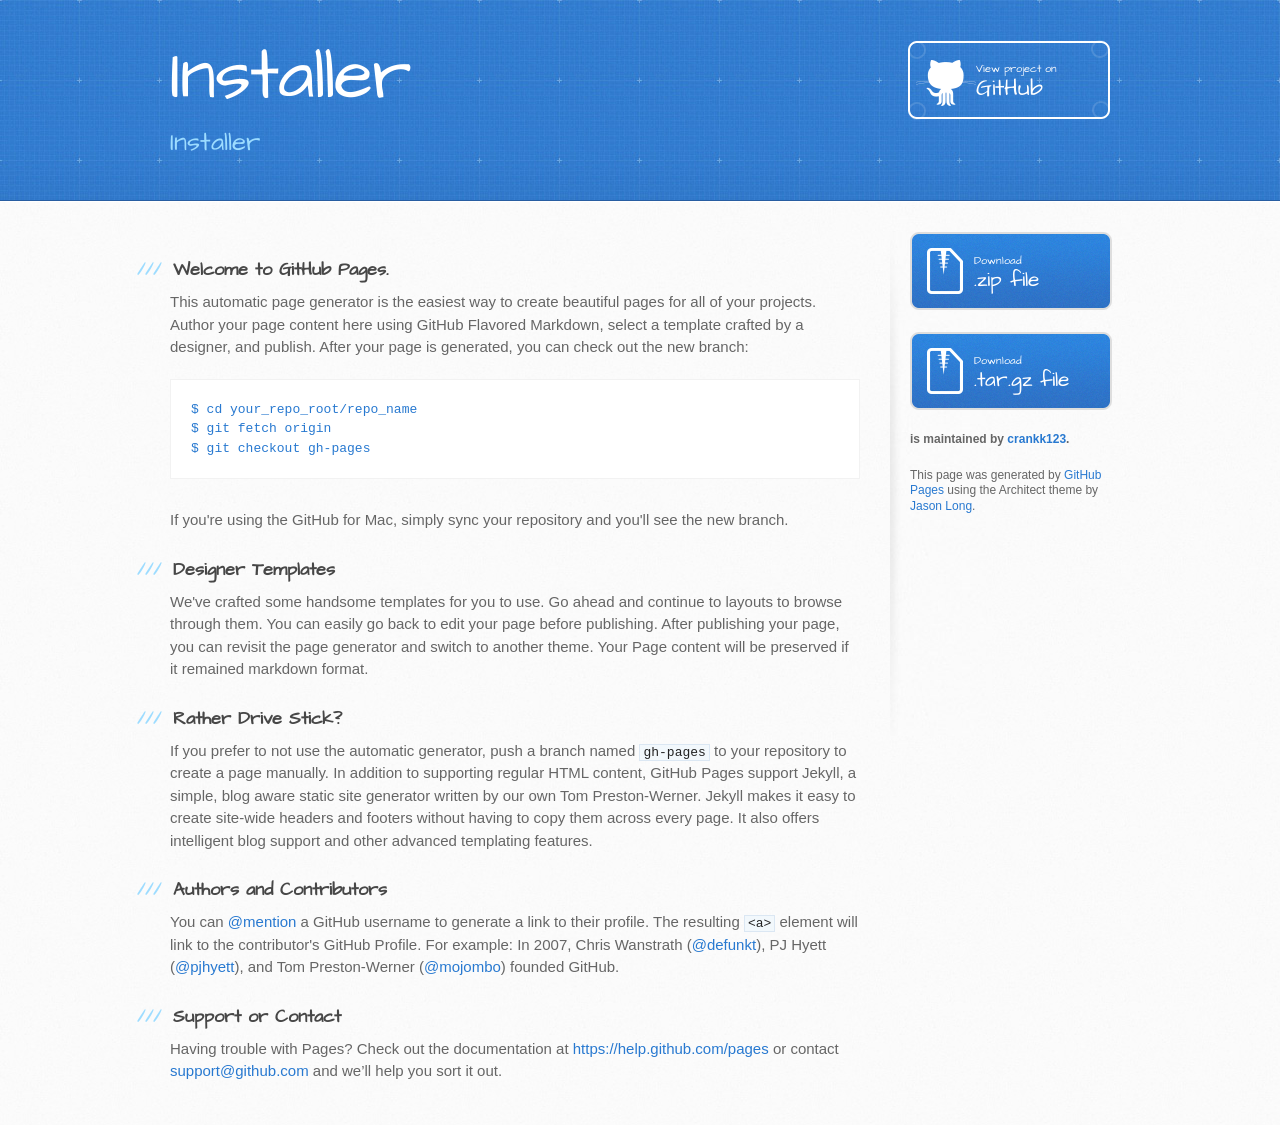
<file: index.html>
<!DOCTYPE html>
<html>
  <head>
    <meta charset='utf-8'>
    <meta http-equiv="X-UA-Compatible" content="chrome=1">
    <meta name="viewport" content="width=device-width, initial-scale=1, maximum-scale=1">
    <link href='https://fonts.googleapis.com/css?family=Architects+Daughter' rel='stylesheet' type='text/css'>
    <link rel="stylesheet" type="text/css" href="stylesheets/stylesheet.css" media="screen">
    <link rel="stylesheet" type="text/css" href="stylesheets/pygment_trac.css" media="screen">
    <link rel="stylesheet" type="text/css" href="stylesheets/print.css" media="print">

    <!--[if lt IE 9]>
    <script src="//html5shiv.googlecode.com/svn/trunk/html5.js"></script>
    <![endif]-->

    <title>Installer by crankk123</title>
  </head>

  <body>
    <header>
      <div class="inner">
        <h1>Installer</h1>
        <h2>Installer</h2>
        <a href="https://github.com/crankk123/installer" class="button"><small>View project on</small> GitHub</a>
      </div>
    </header>

    <div id="content-wrapper">
      <div class="inner clearfix">
        <section id="main-content">
          <h3>
<a id="welcome-to-github-pages" class="anchor" href="#welcome-to-github-pages" aria-hidden="true"><span class="octicon octicon-link"></span></a>Welcome to GitHub Pages.</h3>

<p>This automatic page generator is the easiest way to create beautiful pages for all of your projects. Author your page content here using GitHub Flavored Markdown, select a template crafted by a designer, and publish. After your page is generated, you can check out the new branch:</p>

<pre><code>$ cd your_repo_root/repo_name
$ git fetch origin
$ git checkout gh-pages
</code></pre>

<p>If you're using the GitHub for Mac, simply sync your repository and you'll see the new branch.</p>

<h3>
<a id="designer-templates" class="anchor" href="#designer-templates" aria-hidden="true"><span class="octicon octicon-link"></span></a>Designer Templates</h3>

<p>We've crafted some handsome templates for you to use. Go ahead and continue to layouts to browse through them. You can easily go back to edit your page before publishing. After publishing your page, you can revisit the page generator and switch to another theme. Your Page content will be preserved if it remained markdown format.</p>

<h3>
<a id="rather-drive-stick" class="anchor" href="#rather-drive-stick" aria-hidden="true"><span class="octicon octicon-link"></span></a>Rather Drive Stick?</h3>

<p>If you prefer to not use the automatic generator, push a branch named <code>gh-pages</code> to your repository to create a page manually. In addition to supporting regular HTML content, GitHub Pages support Jekyll, a simple, blog aware static site generator written by our own Tom Preston-Werner. Jekyll makes it easy to create site-wide headers and footers without having to copy them across every page. It also offers intelligent blog support and other advanced templating features.</p>

<h3>
<a id="authors-and-contributors" class="anchor" href="#authors-and-contributors" aria-hidden="true"><span class="octicon octicon-link"></span></a>Authors and Contributors</h3>

<p>You can <a href="https://github.com/blog/821" class="user-mention">@mention</a> a GitHub username to generate a link to their profile. The resulting <code>&lt;a&gt;</code> element will link to the contributor's GitHub Profile. For example: In 2007, Chris Wanstrath (<a href="https://github.com/defunkt" class="user-mention">@defunkt</a>), PJ Hyett (<a href="https://github.com/pjhyett" class="user-mention">@pjhyett</a>), and Tom Preston-Werner (<a href="https://github.com/mojombo" class="user-mention">@mojombo</a>) founded GitHub.</p>

<h3>
<a id="support-or-contact" class="anchor" href="#support-or-contact" aria-hidden="true"><span class="octicon octicon-link"></span></a>Support or Contact</h3>

<p>Having trouble with Pages? Check out the documentation at <a href="https://help.github.com/pages">https://help.github.com/pages</a> or contact <a href="mailto:support@github.com">support@github.com</a> and we’ll help you sort it out.</p>
        </section>

        <aside id="sidebar">
          <a href="https://github.com/crankk123/installer/zipball/master" class="button">
            <small>Download</small>
            .zip file
          </a>
          <a href="https://github.com/crankk123/installer/tarball/master" class="button">
            <small>Download</small>
            .tar.gz file
          </a>

          <p class="repo-owner"><a href="https://github.com/crankk123/installer"></a> is maintained by <a href="https://github.com/crankk123">crankk123</a>.</p>

          <p>This page was generated by <a href="https://pages.github.com">GitHub Pages</a> using the Architect theme by <a href="https://twitter.com/jasonlong">Jason Long</a>.</p>
        </aside>
      </div>
    </div>

  
  </body>
</html>
</file>
<file: stylesheets/pygment_trac.css>
.highlight  { background: #ffffff; }
.highlight .c { color: #999988; font-style: italic } /* Comment */
.highlight .err { color: #a61717; background-color: #e3d2d2 } /* Error */
.highlight .k { font-weight: bold } /* Keyword */
.highlight .o { font-weight: bold } /* Operator */
.highlight .cm { color: #999988; font-style: italic } /* Comment.Multiline */
.highlight .cp { color: #999999; font-weight: bold } /* Comment.Preproc */
.highlight .c1 { color: #999988; font-style: italic } /* Comment.Single */
.highlight .cs { color: #999999; font-weight: bold; font-style: italic } /* Comment.Special */
.highlight .gd { color: #000000; background-color: #ffdddd } /* Generic.Deleted */
.highlight .gd .x { color: #000000; background-color: #ffaaaa } /* Generic.Deleted.Specific */
.highlight .ge { font-style: italic } /* Generic.Emph */
.highlight .gr { color: #aa0000 } /* Generic.Error */
.highlight .gh { color: #999999 } /* Generic.Heading */
.highlight .gi { color: #000000; background-color: #ddffdd } /* Generic.Inserted */
.highlight .gi .x { color: #000000; background-color: #aaffaa } /* Generic.Inserted.Specific */
.highlight .go { color: #888888 } /* Generic.Output */
.highlight .gp { color: #555555 } /* Generic.Prompt */
.highlight .gs { font-weight: bold } /* Generic.Strong */
.highlight .gu { color: #800080; font-weight: bold; } /* Generic.Subheading */
.highlight .gt { color: #aa0000 } /* Generic.Traceback */
.highlight .kc { font-weight: bold } /* Keyword.Constant */
.highlight .kd { font-weight: bold } /* Keyword.Declaration */
.highlight .kn { font-weight: bold } /* Keyword.Namespace */
.highlight .kp { font-weight: bold } /* Keyword.Pseudo */
.highlight .kr { font-weight: bold } /* Keyword.Reserved */
.highlight .kt { color: #445588; font-weight: bold } /* Keyword.Type */
.highlight .m { color: #009999 } /* Literal.Number */
.highlight .s { color: #d14 } /* Literal.String */
.highlight .na { color: #008080 } /* Name.Attribute */
.highlight .nb { color: #0086B3 } /* Name.Builtin */
.highlight .nc { color: #445588; font-weight: bold } /* Name.Class */
.highlight .no { color: #008080 } /* Name.Constant */
.highlight .ni { color: #800080 } /* Name.Entity */
.highlight .ne { color: #990000; font-weight: bold } /* Name.Exception */
.highlight .nf { color: #990000; font-weight: bold } /* Name.Function */
.highlight .nn { color: #555555 } /* Name.Namespace */
.highlight .nt { color: #000080 } /* Name.Tag */
.highlight .nv { color: #008080 } /* Name.Variable */
.highlight .ow { font-weight: bold } /* Operator.Word */
.highlight .w { color: #bbbbbb } /* Text.Whitespace */
.highlight .mf { color: #009999 } /* Literal.Number.Float */
.highlight .mh { color: #009999 } /* Literal.Number.Hex */
.highlight .mi { color: #009999 } /* Literal.Number.Integer */
.highlight .mo { color: #009999 } /* Literal.Number.Oct */
.highlight .sb { color: #d14 } /* Literal.String.Backtick */
.highlight .sc { color: #d14 } /* Literal.String.Char */
.highlight .sd { color: #d14 } /* Literal.String.Doc */
.highlight .s2 { color: #d14 } /* Literal.String.Double */
.highlight .se { color: #d14 } /* Literal.String.Escape */
.highlight .sh { color: #d14 } /* Literal.String.Heredoc */
.highlight .si { color: #d14 } /* Literal.String.Interpol */
.highlight .sx { color: #d14 } /* Literal.String.Other */
.highlight .sr { color: #009926 } /* Literal.String.Regex */
.highlight .s1 { color: #d14 } /* Literal.String.Single */
.highlight .ss { color: #990073 } /* Literal.String.Symbol */
.highlight .bp { color: #999999 } /* Name.Builtin.Pseudo */
.highlight .vc { color: #008080 } /* Name.Variable.Class */
.highlight .vg { color: #008080 } /* Name.Variable.Global */
.highlight .vi { color: #008080 } /* Name.Variable.Instance */
.highlight .il { color: #009999 } /* Literal.Number.Integer.Long */

.type-csharp .highlight .k { color: #0000FF }
.type-csharp .highlight .kt { color: #0000FF }
.type-csharp .highlight .nf { color: #000000; font-weight: normal }
.type-csharp .highlight .nc { color: #2B91AF }
.type-csharp .highlight .nn { color: #000000 }
.type-csharp .highlight .s { color: #A31515 }
.type-csharp .highlight .sc { color: #A31515 }
</file>
<file: stylesheets/print.css>
html, body, div, span, applet, object, iframe,
h1, h2, h3, h4, h5, h6, p, blockquote, pre,
a, abbr, acronym, address, big, cite, code,
del, dfn, em, img, ins, kbd, q, s, samp,
small, strike, strong, sub, sup, tt, var,
b, u, i, center,
dl, dt, dd, ol, ul, li,
fieldset, form, label, legend,
table, caption, tbody, tfoot, thead, tr, th, td,
article, aside, canvas, details, embed,
figure, figcaption, footer, header, hgroup,
menu, nav, output, ruby, section, summary,
time, mark, audio, video {
  padding: 0;
  margin: 0;
  font: inherit;
  font-size: 100%;
  vertical-align: baseline;
  border: 0;
}
/* HTML5 display-role reset for older browsers */
article, aside, details, figcaption, figure,
footer, header, hgroup, menu, nav, section {
  display: block;
}
body {
  line-height: 1;
}
ol, ul {
  list-style: none;
}
blockquote, q {
  quotes: none;
}
blockquote:before, blockquote:after,
q:before, q:after {
  content: '';
  content: none;
}
table {
  border-spacing: 0;
  border-collapse: collapse;
}
body {
  font-family: 'Helvetica Neue', Helvetica, Arial, serif;
  font-size: 13px;
  line-height: 1.5;
  color: #000;
}

a {
  font-weight: bold;
  color: #d5000d;
}

header {
  padding-top: 35px;
  padding-bottom: 10px;
}

header h1 {
  font-size: 48px;
  font-weight: bold;
  line-height: 1.2;
  color: #303030;
  letter-spacing: -1px;
}

header h2 {
  font-size: 24px;
  font-weight: normal;
  line-height: 1.3;
  color: #aaa;
  letter-spacing: -1px;
}
#downloads {
  display: none;
}
#main_content {
  padding-top: 20px;
}

code, pre {
  margin-bottom: 30px;
  font-family: Monaco, "Bitstream Vera Sans Mono", "Lucida Console", Terminal;
  font-size: 12px;
  color: #222;
}

code {
  padding: 0 3px;
}

pre {
  padding: 20px;
  overflow: auto;
  border: solid 1px #ddd;
}
pre code {
  padding: 0;
}

ul, ol, dl {
  margin-bottom: 20px;
}


/* COMMON STYLES */

table {
  width: 100%;
  border: 1px solid #ebebeb;
}

th {
  font-weight: 500;
}

td {
  font-weight: 300;
  text-align: center;
  border: 1px solid #ebebeb;
}

form {
  padding: 20px;
  background: #f2f2f2;

}


/* GENERAL ELEMENT TYPE STYLES */

h1 {
  font-size: 2.8em;
}

h2 {
  margin-bottom: 8px;
  font-size: 22px;
  font-weight: bold;
  color: #303030;
}

h3 {
  margin-bottom: 8px;
  font-size: 18px;
  font-weight: bold;
  color: #d5000d;
}

h4 {
  font-size: 16px;
  font-weight: bold;
  color: #303030;
}

h5 {
  font-size: 1em;
  color: #303030;
}

h6 {
  font-size: .8em;
  color: #303030;
}

p {
  margin-bottom: 20px;
  font-weight: 300;
}

a {
  text-decoration: none;
}

p a {
  font-weight: 400;
}

blockquote {
  padding: 0 0 0 30px;
  margin-bottom: 20px;
  font-size: 1.6em;
  border-left: 10px solid #e9e9e9;
}

ul li {
  padding-left: 20px;
  list-style-position: inside;
  list-style: disc;
}

ol li {
  padding-left: 3px;
  list-style-position: inside;
  list-style: decimal;
}

dl dd {
  font-style: italic;
  font-weight: 100;
}

footer {
  padding-top: 20px;
  padding-bottom: 30px;
  margin-top: 40px;
  font-size: 13px;
  color: #aaa;
}

footer a {
  color: #666;
}

/* MISC */
.clearfix:after {
  display: block;
  height: 0;
  clear: both;
  visibility: hidden;
  content: '.';
}

.clearfix {display: inline-block;}
* html .clearfix {height: 1%;}
.clearfix {display: block;}
</file>
<file: stylesheets/stylesheet.css>
/*! normalize.css v3.0.2 | MIT License | git.io/normalize */

/**
 * 1. Set default font family to sans-serif.
 * 2. Prevent iOS text size adjust after orientation change, without disabling
 *    user zoom.
 */

html {
  font-family: sans-serif; /* 1 */
  -webkit-text-size-adjust: 100%; /* 2 */
  -ms-text-size-adjust: 100%; /* 2 */
}

/**
 * Remove default margin.
 */

body {
  margin: 0;
}

/* HTML5 display definitions
   ========================================================================== */

/**
 * Correct `block` display not defined for any HTML5 element in IE 8/9.
 * Correct `block` display not defined for `details` or `summary` in IE 10/11
 * and Firefox.
 * Correct `block` display not defined for `main` in IE 11.
 */

article,
aside,
details,
figcaption,
figure,
footer,
header,
hgroup,
main,
menu,
nav,
section,
summary {
  display: block;
}

/**
 * 1. Correct `inline-block` display not defined in IE 8/9.
 * 2. Normalize vertical alignment of `progress` in Chrome, Firefox, and Opera.
 */

audio,
canvas,
progress,
video {
  display: inline-block; /* 1 */
  vertical-align: baseline; /* 2 */
}

/**
 * Prevent modern browsers from displaying `audio` without controls.
 * Remove excess height in iOS 5 devices.
 */

audio:not([controls]) {
  display: none;
  height: 0;
}

/**
 * Address `[hidden]` styling not present in IE 8/9/10.
 * Hide the `template` element in IE 8/9/11, Safari, and Firefox < 22.
 */

[hidden],
template {
  display: none;
}

/* Links
   ========================================================================== */

/**
 * Remove the gray background color from active links in IE 10.
 */

a {
  background-color: transparent;
}

/**
 * Improve readability when focused and also mouse hovered in all browsers.
 */

a:active,
a:hover {
  outline: 0;
}

/* Text-level semantics
   ========================================================================== */

/**
 * Address styling not present in IE 8/9/10/11, Safari, and Chrome.
 */

abbr[title] {
  border-bottom: 1px dotted;
}

/**
 * Address style set to `bolder` in Firefox 4+, Safari, and Chrome.
 */

b,
strong {
  font-weight: bold;
}

/**
 * Address styling not present in Safari and Chrome.
 */

dfn {
  font-style: italic;
}

/**
 * Address variable `h1` font-size and margin within `section` and `article`
 * contexts in Firefox 4+, Safari, and Chrome.
 */

h1 {
  margin: 0.67em 0;
  font-size: 2em;
}

/**
 * Address styling not present in IE 8/9.
 */

mark {
  color: #000;
  background: #ff0;
}

/**
 * Address inconsistent and variable font size in all browsers.
 */

small {
  font-size: 80%;
}

/**
 * Prevent `sub` and `sup` affecting `line-height` in all browsers.
 */

sub,
sup {
  position: relative;
  font-size: 75%;
  line-height: 0;
  vertical-align: baseline;
}

sup {
  top: -0.5em;
}

sub {
  bottom: -0.25em;
}

/* Embedded content
   ========================================================================== */

/**
 * Remove border when inside `a` element in IE 8/9/10.
 */

img {
  border: 0;
}

/**
 * Correct overflow not hidden in IE 9/10/11.
 */

svg:not(:root) {
  overflow: hidden;
}

/* Grouping content
   ========================================================================== */

/**
 * Address margin not present in IE 8/9 and Safari.
 */

figure {
  margin: 1em 40px;
}

/**
 * Address differences between Firefox and other browsers.
 */

hr {
  height: 0;
  -moz-box-sizing: content-box;
  box-sizing: content-box;
}

/**
 * Contain overflow in all browsers.
 */

pre {
  overflow: auto;
}

/**
 * Address odd `em`-unit font size rendering in all browsers.
 */

code,
kbd,
pre,
samp {
  font-family: monospace, monospace;
  font-size: 1em;
}

/* Forms
   ========================================================================== */

/**
 * Known limitation: by default, Chrome and Safari on OS X allow very limited
 * styling of `select`, unless a `border` property is set.
 */

/**
 * 1. Correct color not being inherited.
 *    Known issue: affects color of disabled elements.
 * 2. Correct font properties not being inherited.
 * 3. Address margins set differently in Firefox 4+, Safari, and Chrome.
 */

button,
input,
optgroup,
select,
textarea {
  margin: 0; /* 3 */
  font: inherit; /* 2 */
  color: inherit; /* 1 */
}

/**
 * Address `overflow` set to `hidden` in IE 8/9/10/11.
 */

button {
  overflow: visible;
}

/**
 * Address inconsistent `text-transform` inheritance for `button` and `select`.
 * All other form control elements do not inherit `text-transform` values.
 * Correct `button` style inheritance in Firefox, IE 8/9/10/11, and Opera.
 * Correct `select` style inheritance in Firefox.
 */

button,
select {
  text-transform: none;
}

/**
 * 1. Avoid the WebKit bug in Android 4.0.* where (2) destroys native `audio`
 *    and `video` controls.
 * 2. Correct inability to style clickable `input` types in iOS.
 * 3. Improve usability and consistency of cursor style between image-type
 *    `input` and others.
 */

button,
html input[type="button"], /* 1 */
input[type="reset"],
input[type="submit"] {
  -webkit-appearance: button; /* 2 */
  cursor: pointer; /* 3 */
}

/**
 * Re-set default cursor for disabled elements.
 */

button[disabled],
html input[disabled] {
  cursor: default;
}

/**
 * Remove inner padding and border in Firefox 4+.
 */

button::-moz-focus-inner,
input::-moz-focus-inner {
  padding: 0;
  border: 0;
}

/**
 * Address Firefox 4+ setting `line-height` on `input` using `!important` in
 * the UA stylesheet.
 */

input {
  line-height: normal;
}

/**
 * It's recommended that you don't attempt to style these elements.
 * Firefox's implementation doesn't respect box-sizing, padding, or width.
 *
 * 1. Address box sizing set to `content-box` in IE 8/9/10.
 * 2. Remove excess padding in IE 8/9/10.
 */

input[type="checkbox"],
input[type="radio"] {
  box-sizing: border-box; /* 1 */
  padding: 0; /* 2 */
}

/**
 * Fix the cursor style for Chrome's increment/decrement buttons. For certain
 * `font-size` values of the `input`, it causes the cursor style of the
 * decrement button to change from `default` to `text`.
 */

input[type="number"]::-webkit-inner-spin-button,
input[type="number"]::-webkit-outer-spin-button {
  height: auto;
}

/**
 * 1. Address `appearance` set to `searchfield` in Safari and Chrome.
 * 2. Address `box-sizing` set to `border-box` in Safari and Chrome
 *    (include `-moz` to future-proof).
 */

input[type="search"] {
  -webkit-box-sizing: content-box; /* 2 */
  -moz-box-sizing: content-box;
  box-sizing: content-box;
  -webkit-appearance: textfield; /* 1 */
}

/**
 * Remove inner padding and search cancel button in Safari and Chrome on OS X.
 * Safari (but not Chrome) clips the cancel button when the search input has
 * padding (and `textfield` appearance).
 */

input[type="search"]::-webkit-search-cancel-button,
input[type="search"]::-webkit-search-decoration {
  -webkit-appearance: none;
}

/**
 * Define consistent border, margin, and padding.
 */

fieldset {
  padding: 0.35em 0.625em 0.75em;
  margin: 0 2px;
  border: 1px solid #c0c0c0;
}

/**
 * 1. Correct `color` not being inherited in IE 8/9/10/11.
 * 2. Remove padding so people aren't caught out if they zero out fieldsets.
 */

legend {
  padding: 0; /* 2 */
  border: 0; /* 1 */
}

/**
 * Remove default vertical scrollbar in IE 8/9/10/11.
 */

textarea {
  overflow: auto;
}

/**
 * Don't inherit the `font-weight` (applied by a rule above).
 * NOTE: the default cannot safely be changed in Chrome and Safari on OS X.
 */

optgroup {
  font-weight: bold;
}

/* Tables
   ========================================================================== */

/**
 * Remove most spacing between table cells.
 */

table {
  border-spacing: 0;
  border-collapse: collapse;
}

td,
th {
  padding: 0;
}

/* LAYOUT STYLES */
body {
  font-family: 'Helvetica Neue', Helvetica, Arial, serif;
  font-size: 15px;
  font-weight: 400;
  line-height: 1.5;
  color: #666;
  background: #fafafa url(../images/body-bg.jpg) 0 0 repeat;
}

p {
  margin-top: 0;
}

a {
  color: #2879d0;
}
a:hover {
  color: #2268b2;
}

header {
  padding-top: 40px;
  padding-bottom: 40px;
  font-family: 'Architects Daughter', 'Helvetica Neue', Helvetica, Arial, serif;
  background: #2e7bcf url(../images/header-bg.jpg) 0 0 repeat-x;
  border-bottom: solid 1px #275da1;
}

header h1 {
  width: 540px;
  margin-top: 0;
  margin-bottom: 0.2em;
  font-size: 72px;
  font-weight: normal;
  line-height: 1;
  color: #fff;
  letter-spacing: -1px;
}

header h2 {
  width: 540px;
  margin-top: 0;
  margin-bottom: 0;
  font-size: 26px;
  font-weight: normal;
  line-height: 1.3;
  color: #9ddcff;
  letter-spacing: 0;
}

.inner {
  position: relative;
  width: 940px;
  margin: 0 auto;
}

#content-wrapper {
  padding-top: 30px;
  border-top: solid 1px #fff;
}

#main-content {
  float: left;
  width: 690px;
}

#main-content img {
  max-width: 100%;
}

aside#sidebar {
  float: right;
  width: 200px;
  min-height: 504px;
  padding-left: 20px;
  font-size: 12px;
  line-height: 1.3;
  background: transparent url(../images/sidebar-bg.jpg) 0 0 no-repeat;
}

aside#sidebar p.repo-owner,
aside#sidebar p.repo-owner a {
  font-weight: bold;
}

#downloads {
  margin-bottom: 40px;
}

a.button {
  width: 134px;
  height: 58px;
  padding-top: 22px;
  padding-left: 68px;
  font-family: 'Architects Daughter', 'Helvetica Neue', Helvetica, Arial, serif;
  font-size: 23px;
  line-height: 1.2;
  color: #fff;
}
a.button small {
  display: block;
  font-size: 11px;
}
header a.button {
  position: absolute;
  top: 0;
  right: 0;
  background: transparent url(../images/github-button.png) 0 0 no-repeat;
}
aside a.button {
  display: block;
  width: 138px;
  padding-left: 64px;
  margin-bottom: 20px;
  font-size: 21px;
  background: transparent url(../images/download-button.png) 0 0 no-repeat;
}

code, pre {
  margin-bottom: 30px;
  font-family: Monaco, "Bitstream Vera Sans Mono", "Lucida Console", Terminal, monospace;
  font-size: 13px;
  color: #222;
}

code {
  padding: 0 3px;
  background-color: #f2f8fc;
  border: solid 1px #dbe7f3;
}

pre {
  padding: 20px;
  overflow: auto;
  text-shadow: none;
  background: #fff;
  border: solid 1px #f2f2f2;
}
pre code {
  padding: 0;
  color: #2879d0;
  background-color: #fff;
  border: none;
}

ul, ol, dl {
  margin-bottom: 20px;
}


/* COMMON STYLES */

hr {
  height: 0;
  margin-top: 1em;
  margin-bottom: 1em;
  border: 0;
  border-top: solid 1px #ddd;
}

table {
  width: 100%;
  border: 1px solid #ebebeb;
}

th {
  font-weight: 500;
}

td {
  font-weight: 300;
  text-align: center;
  border: 1px solid #ebebeb;
}

form {
  padding: 20px;
  background: #f2f2f2;

}


/* GENERAL ELEMENT TYPE STYLES */

#main-content h1 {
  margin-top: 0;
  margin-bottom: 0;
  font-family: 'Architects Daughter', 'Helvetica Neue', Helvetica, Arial, serif;
  font-size: 2.8em;
  font-weight: normal;
  color: #474747;
  text-indent: 6px;
  letter-spacing: -1px;
}

#main-content h1:before {
  padding-right: 0.3em;
  margin-left: -0.9em;
  color: #9ddcff;
  content: "/";
}

#main-content h2 {
  margin-bottom: 8px;
  font-family: 'Architects Daughter', 'Helvetica Neue', Helvetica, Arial, serif;
  font-size: 22px;
  font-weight: bold;
  color: #474747;
  text-indent: 4px;
}
#main-content h2:before {
  padding-right: 0.3em;
  margin-left: -1.5em;
  content: "//";
  color: #9ddcff;
}

#main-content h3 {
  margin-top: 24px;
  margin-bottom: 8px;
  font-family: 'Architects Daughter', 'Helvetica Neue', Helvetica, Arial, serif;
  font-size: 18px;
  font-weight: bold;
  color: #474747;
  text-indent: 3px;
}

#main-content h3:before {
  padding-right: 0.3em;
  margin-left: -2em;
  content: "///";
  color: #9ddcff;
}

#main-content h4 {
  margin-bottom: 8px;
  font-family: 'Architects Daughter', 'Helvetica Neue', Helvetica, Arial, serif;
  font-size: 15px;
  font-weight: bold;
  color: #474747;
  text-indent: 3px;
}

h4:before {
  padding-right: 0.3em;
  margin-left: -2.8em;
  content: "////";
  color: #9ddcff;
}

#main-content h5 {
  margin-bottom: 8px;
  font-family: 'Architects Daughter', 'Helvetica Neue', Helvetica, Arial, serif;
  font-size: 14px;
  color: #474747;
  text-indent: 3px;
}
h5:before {
  padding-right: 0.3em;
  margin-left: -3.2em;
  content: "/////";
  color: #9ddcff;
}

#main-content h6 {
  margin-bottom: 8px;
  font-family: 'Architects Daughter', 'Helvetica Neue', Helvetica, Arial, serif;
  font-size: .8em;
  color: #474747;
  text-indent: 3px;
}
h6:before {
  padding-right: 0.3em;
  margin-left: -3.7em;
  content: "//////";
  color: #9ddcff;
}

p {
  margin-bottom: 20px;
}

a {
  text-decoration: none;
}

p a {
  font-weight: 400;
}

blockquote {
  padding: 0 0 0 30px;
  margin-bottom: 20px;
  font-size: 1.6em;
  border-left: 10px solid #e9e9e9;
}

ul {
  list-style-position: inside;
  list-style: disc;
  padding-left: 20px;
}

ol {
  list-style-position: inside;
  list-style: decimal;
  padding-left: 3px;
}

dl dd {
  font-style: italic;
  font-weight: 100;
}

footer {
  padding-top: 20px;
  padding-bottom: 30px;
  margin-top: 40px;
  font-size: 13px;
  color: #aaa;
  background: transparent url('../images/hr.png') 0 0 no-repeat;
}

footer a {
  color: #666;
}
footer a:hover {
  color: #444;
}

/* MISC */
.clearfix:after {
  display: block;
  height: 0;
  clear: both;
  visibility: hidden;
  content: '.';
}

.clearfix {display: inline-block;}
* html .clearfix {height: 1%;}
.clearfix {display: block;}

/* #Media Queries
================================================== */

/* Smaller than standard 960 (devices and browsers) */
@media only screen and (max-width: 959px) { }

/* Tablet Portrait size to standard 960 (devices and browsers) */
@media only screen and (min-width: 768px) and (max-width: 959px) {
  .inner {
    width: 740px;
  }
  header h1, header h2 {
    width: 340px;
  }
  header h1 {
    font-size: 60px;
  }
  header h2 {
    font-size: 30px;
  }
  #main-content {
    width: 490px;
  }
  #main-content h1:before,
  #main-content h2:before,
  #main-content h3:before,
  #main-content h4:before,
  #main-content h5:before,
  #main-content h6:before {
    padding-right: 0;
    margin-left: 0;
    content: none;
  }
}

/* All Mobile Sizes (devices and browser) */
@media only screen and (max-width: 767px) {
  .inner {
    width: 93%;
  }
  header {
    padding: 20px 0;
  }
  header .inner {
    position: relative;
  }
  header h1, header h2 {
    width: 100%;
  }
  header h1 {
    font-size: 48px;
  }
  header h2 {
    font-size: 24px;
  }
  header a.button {
    position: relative;
    display: inline-block;
    width: auto;
    height: auto;
    padding: 5px 10px;
    margin-top: 15px;
    font-size: 13px;
    line-height: 1;
    color: #2879d0;
    text-align: center;
    background-color: #9ddcff;
    background-image: none;
    border-radius: 5px;
    -moz-border-radius: 5px;
    -webkit-border-radius: 5px;
  }
  header a.button small {
    display: inline;
    font-size: 13px;
  }
  #main-content,
  aside#sidebar {
    float: none;
    width: 100% ! important;
  }
  aside#sidebar {
    min-height: 0;
    padding: 20px 0;
    margin-top: 20px;
    background-image: none;
    border-top: solid 1px #ddd;
  }
  aside#sidebar a.button {
    display: none;
  }
  #main-content h1:before,
  #main-content h2:before,
  #main-content h3:before,
  #main-content h4:before,
  #main-content h5:before,
  #main-content h6:before {
    padding-right: 0;
    margin-left: 0;
    content: none;
  }
}

/* Mobile Landscape Size to Tablet Portrait (devices and browsers) */
@media only screen and (min-width: 480px) and (max-width: 767px) { }

/* Mobile Portrait Size to Mobile Landscape Size (devices and browsers) */
@media only screen and (max-width: 479px) { }
</file>
